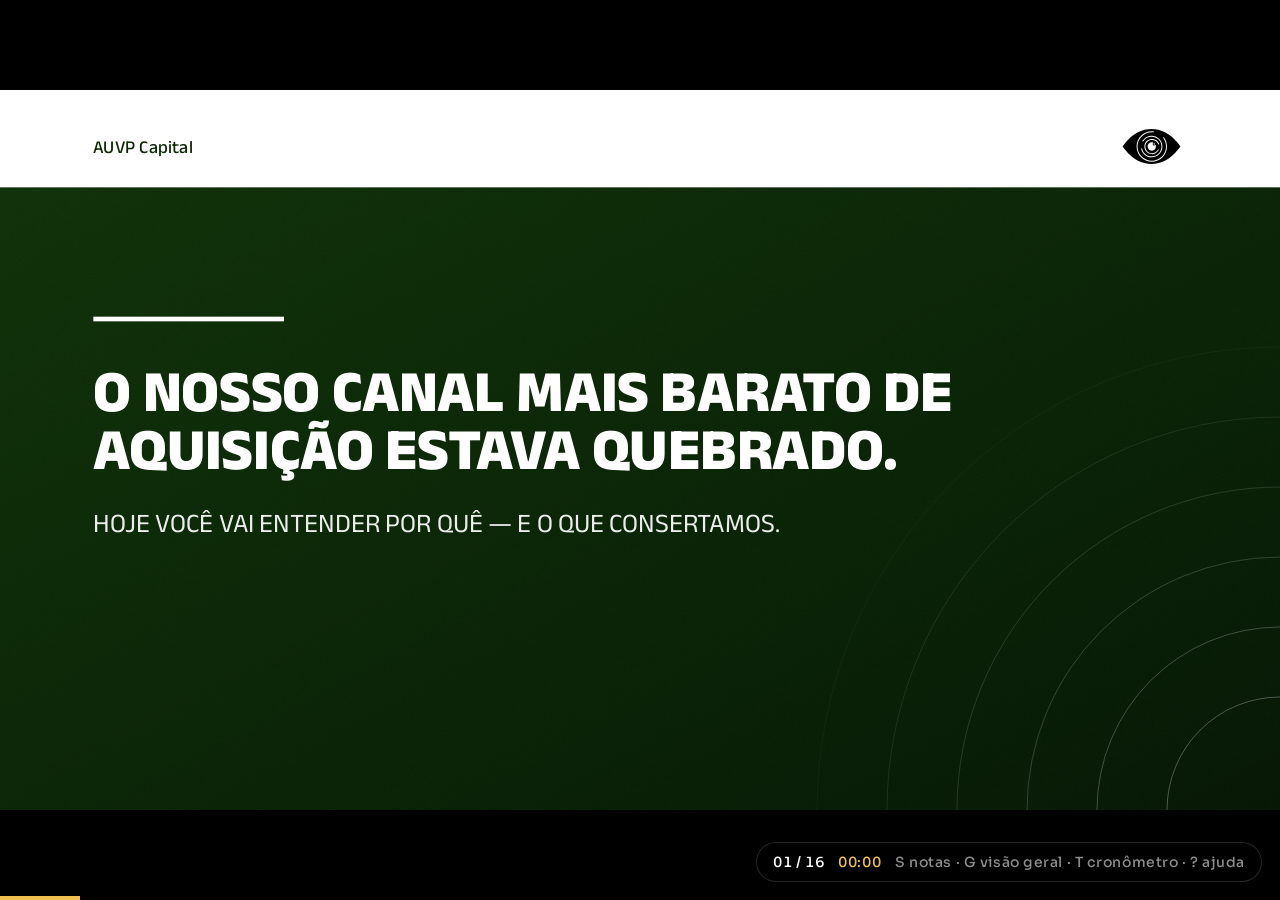
<file: index.html>
<!doctype html>
<html lang="pt-BR">
  <head>
    <meta charset="utf-8" />
    <meta name="viewport" content="width=device-width, initial-scale=1" />
    <title>Indicação V2 — AUVP Capital</title>
    <meta name="description" content="Apresentação interna: o que a Indicação V2 resolve e onde cada time entra." />
    <meta name="robots" content="noindex, nofollow" />
    <link rel="icon" href="assets/brand/olho-preto.svg" />
    <link rel="stylesheet" href="assets/css/deck.css" />
  </head>
  <body>
    <div id="viewport">
      <div id="stage"></div>
    </div>

    <div id="progress"></div>

    <div id="hud" class="ui" aria-hidden="true">
      <span class="count" id="hud-count">01 / 19</span>
      <span class="timer" id="hud-timer">00:00</span>
      <span class="hint">S notas · G visão geral · T cronômetro · ? ajuda</span>
    </div>

    <aside id="notes" class="ui" aria-label="Notas do apresentador"></aside>

    <div id="overview" class="ui" aria-label="Visão geral dos slides">
      <h4>Visão geral</h4>
      <div class="grid" id="overview-grid"></div>
    </div>

    <div id="help" class="ui" aria-label="Atalhos">
      <div class="box">
        <h4>Atalhos</h4>
        <dl>
          <dt>→ ← espaço</dt>
          <dd>Avançar e voltar</dd>
          <dt>Home / End</dt>
          <dd>Primeiro / último slide</dd>
          <dt>S</dt>
          <dd>Notas da fala</dd>
          <dt>G</dt>
          <dd>Visão geral dos slides</dd>
          <dt>T / Shift+T</dt>
          <dd>Cronômetro: iniciar-pausar / zerar</dd>
          <dt>F</dt>
          <dd>Tela cheia</dd>
          <dt>Ctrl/Cmd + P</dt>
          <dd>Exportar em PDF (paisagem, sem margens)</dd>
          <dt>Esc</dt>
          <dd>Fechar</dd>
        </dl>
      </div>
    </div>

    <noscript>
      <p style="color: #fff; font-family: sans-serif; padding: 40px">
        Esta apresentação precisa de JavaScript ativado.
      </p>
    </noscript>

    <script src="assets/js/slides.js"></script>
    <script src="assets/js/deck.js"></script>
  </body>
</html>
</file>
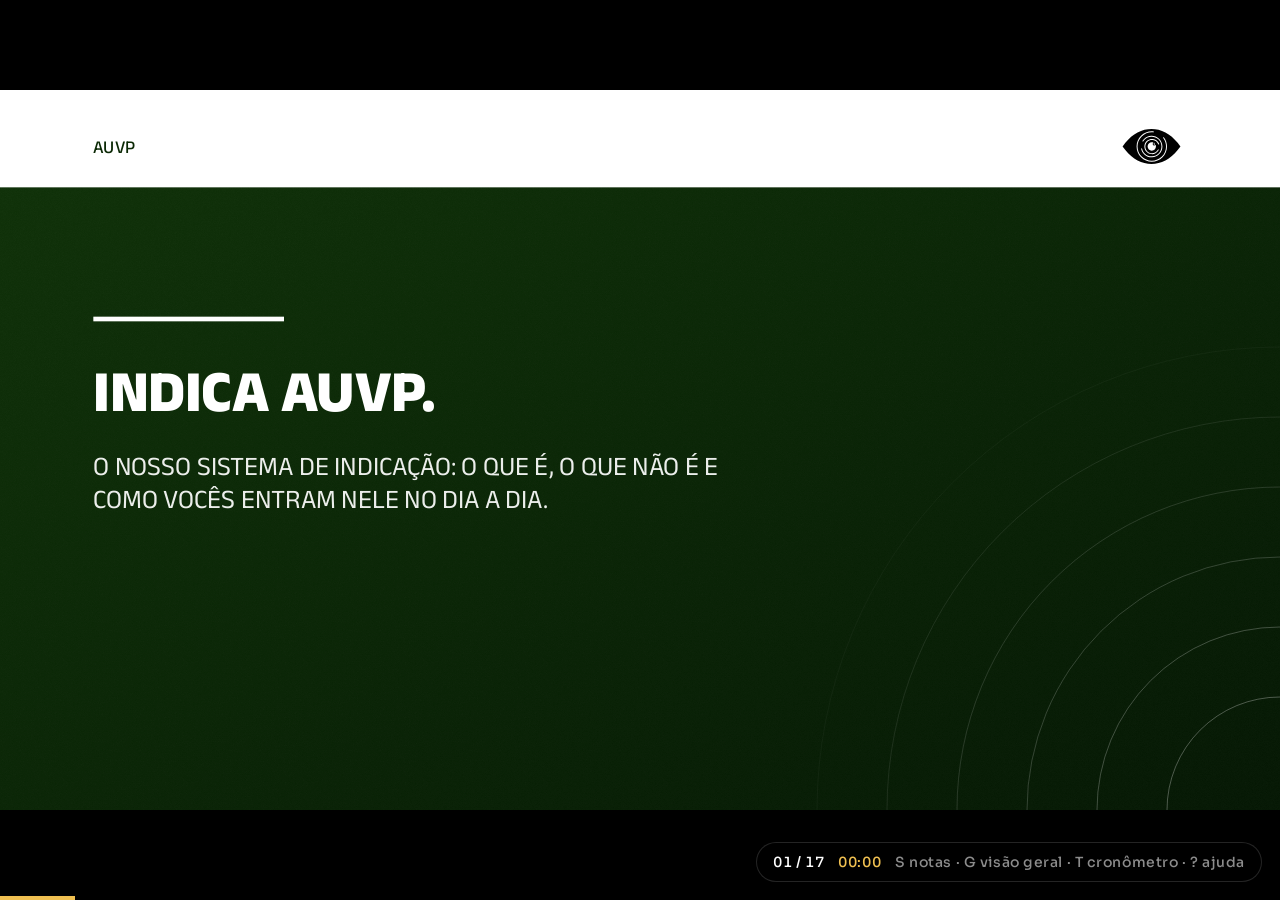
<file: v2/index.html>
<!doctype html>
<html lang="pt-BR">
  <head>
    <meta charset="utf-8" />
    <!-- Caminhos relativos resolvem a partir da raiz: assets/ é compartilhado com a apresentação principal -->
    <base href="../" />
    <meta name="viewport" content="width=device-width, initial-scale=1" />
    <title>Indica AUVP — Novos Negócios · AUVP</title>
    <meta name="description" content="Apresentação interna para o time de Novos Negócios: o que é o Indica AUVP, o que não é e como o Comercial entra nele." />
    <meta name="robots" content="noindex, nofollow" />
    <link rel="icon" href="assets/brand/olho-preto.svg" />
    <link rel="stylesheet" href="assets/css/deck.css" />
  </head>
  <body>
    <div id="viewport">
      <div id="stage"></div>
    </div>

    <div id="progress"></div>

    <div id="hud" class="ui" aria-hidden="true">
      <span class="count" id="hud-count">01 / 19</span>
      <span class="timer" id="hud-timer">00:00</span>
      <span class="hint">S notas · G visão geral · T cronômetro · ? ajuda</span>
    </div>

    <aside id="notes" class="ui" aria-label="Notas do apresentador"></aside>

    <div id="overview" class="ui" aria-label="Visão geral dos slides">
      <h4>Visão geral</h4>
      <div class="grid" id="overview-grid"></div>
    </div>

    <div id="help" class="ui" aria-label="Atalhos">
      <div class="box">
        <h4>Atalhos</h4>
        <dl>
          <dt>→ ← espaço</dt>
          <dd>Avançar e voltar</dd>
          <dt>Home / End</dt>
          <dd>Primeiro / último slide</dd>
          <dt>S</dt>
          <dd>Notas da fala</dd>
          <dt>G</dt>
          <dd>Visão geral dos slides</dd>
          <dt>T / Shift+T</dt>
          <dd>Cronômetro: iniciar-pausar / zerar</dd>
          <dt>F</dt>
          <dd>Tela cheia</dd>
          <dt>Ctrl/Cmd + P</dt>
          <dd>Exportar em PDF (paisagem, sem margens)</dd>
          <dt>Esc</dt>
          <dd>Fechar</dd>
        </dl>
      </div>
    </div>

    <noscript>
      <p style="color: #fff; font-family: sans-serif; padding: 40px">
        Esta apresentação precisa de JavaScript ativado.
      </p>
    </noscript>

    <script src="v2/slides.js"></script>
    <script src="assets/js/deck.js"></script>
  </body>
</html>
</file>
<file: assets/css/deck.css>
@import url("fonts.css");

/* =========================================================================
   Apresentação AUVP Capital — Indicação V2
   Tokens espelhados do Design System (produtosauvp.github.io/central/design-system)
   Todas as cores em HSL, como manda o DS.

   Regra de fundo: o padrão é BRANCO, institucional. O verde é pontual —
   marca só os quatro momentos de maior peso (capa, virada, regra de ouro,
   fecho) e os painéis que emolduram print e vídeo.
   ========================================================================= */

:root {
  /* Marca — AUVP Capital */
  --brand-dark: 110 78% 9%;
  --primary: 155 93% 11%; /* títulos e texto sobre branco */
  --secondary: 160 55% 18%;
  --gold: 42 84% 63%; /* acento gráfico (barras, filetes) */
  --gold-ink: 38 74% 32%; /* dourado escurecido, legível sobre branco */
  --paper: 0 0% 100%;
  --muted-fg: 110 10% 40%;
  --border: 120 12% 88%;

  /* Tipografia */
  --font-display: "Anek Latin", sans-serif;
  --font-body: "Roboto", sans-serif;
  --font-ui: "Sora", sans-serif;

  /* Palco de 1920x1080 (escala aplicada por JS) */
  --stage-w: 1920px;
  --stage-h: 1080px;
  --pad-x: 140px;

  /* Degradê institucional: o verde da marca descendo para um verde mais
     escuro. Sutil de propósito — textura, não gradiente chamativo. */
  --green-grad: linear-gradient(
    152deg,
    hsl(110 76% 11%) 0%,
    hsl(112 80% 8%) 48%,
    hsl(116 84% 4.5%) 100%
  );

  --grain: url("data:image/svg+xml;utf8,<svg xmlns='http://www.w3.org/2000/svg' width='180' height='180'><filter id='n'><feTurbulence type='fractalNoise' baseFrequency='0.85' numOctaves='4' stitchTiles='stitch'/><feColorMatrix type='saturate' values='0'/></filter><rect width='180' height='180' filter='url(%23n)' opacity='0.5'/></svg>");

  --ease: cubic-bezier(0.22, 1, 0.36, 1);
}

* {
  box-sizing: border-box;
}

html,
body {
  height: 100%;
  margin: 0;
  background: #000;
  font-family: var(--font-body);
  overflow: hidden;
}

/* ---------- Palco ------------------------------------------------------- */

#viewport {
  position: fixed;
  inset: 0;
}

#stage {
  position: absolute;
  top: 0;
  left: 0;
  width: var(--stage-w);
  height: var(--stage-h);
  transform-origin: top left;
}

.slide {
  position: absolute;
  inset: 0;
  overflow: hidden;
  background: hsl(var(--paper));
  opacity: 0;
  visibility: hidden;
}

/* Papéis de cor por tema — cada layout consome estas variáveis em vez de
   repetir condicional de cor. */
.slide.t-light {
  --ink: hsl(var(--primary));
  --ink-soft: hsl(var(--muted-fg));
  --accent: hsl(var(--gold-ink));
  --rule: hsl(var(--gold));
  --ring: hsl(var(--primary));
  --chrome: hsl(var(--brand-dark));
  color: hsl(var(--primary));
}

.slide.t-dark {
  --ink: #fff;
  --ink-soft: rgba(255, 255, 255, 0.82);
  --accent: hsl(var(--gold));
  --rule: hsl(var(--gold));
  --ring: #fff;
  --chrome: #fff;
  color: #fff;
  background-image: var(--green-grad);
}

/* Ruído: textura de papel sobre o verde, quase imperceptível */
.slide.t-dark::after,
.band.is-green::after,
.col-img::after,
.band-img::after,
.frame.is-green::after {
  content: "";
  position: absolute;
  inset: 0;
  background-image: var(--grain);
  opacity: 0.07;
  mix-blend-mode: screen;
  pointer-events: none;
  z-index: 1;
}

.slide > * {
  position: relative;
  z-index: 2;
}

/* ---------- Anéis concêntricos ------------------------------------------
   O eixo do círculo menor fica exatamente no canto: como todos são
   concêntricos, 3/4 de cada um sai da tela e só um quadrante aparece.
   A opacidade cai conforme o raio cresce. Tamanhos e opacidade vêm do JS. */

.rings {
  position: absolute;
  width: 0;
  height: 0;
  z-index: 1;
  pointer-events: none;
}

.rings.c-br {
  right: 0;
  bottom: 0;
}
.rings.c-bl {
  left: 0;
  bottom: 0;
}
.rings.c-tr {
  right: 0;
  top: 0;
}
.rings.c-tl {
  left: 0;
  top: 0;
}

.rings i {
  position: absolute;
  left: 0;
  top: 0;
  transform: translate(-50%, -50%);
  border: 1px solid var(--ring);
  border-radius: 50%;
}

/* ---------- Cabeçalho / rodapé ----------------------------------------- */

.chrome-top {
  position: absolute;
  top: 52px;
  left: var(--pad-x);
  right: var(--pad-x);
  display: flex;
  align-items: center;
  justify-content: space-between;
  z-index: 6;
  color: var(--chrome);
}

.hdr-label {
  font-family: var(--font-body);
  font-size: 22px;
  letter-spacing: 0.055em;
  text-transform: uppercase;
}

.hdr-right {
  display: flex;
  align-items: center;
  gap: 42px;
}

.hdr-date {
  font-size: 22px;
}

.hdr-logo {
  width: 104px;
  display: block;
}

.chrome-bottom {
  position: absolute;
  bottom: 40px;
  left: var(--pad-x);
  right: var(--pad-x);
  display: flex;
  align-items: flex-end;
  justify-content: space-between;
  z-index: 6;
  color: var(--chrome);
}

.pg {
  font-size: 24px;
  opacity: 0.75;
}

.confid {
  font-size: 22px;
  letter-spacing: 0.02em;
  text-transform: uppercase;
  opacity: 0.28;
}

/* O rótulo pousa sobre o painel verde da imagem; data e olho, sobre o branco */
.slide.l-image-left .hdr-label {
  color: #fff;
}

/* Cabeçalho sobre faixa verde no topo */
.slide.l-image-top .chrome-top,
.slide.l-cards.has-green-band .chrome-top {
  color: #fff;
}

/* ...mas o rodapé desses layouts pousa no branco */
.slide.l-image-top .chrome-bottom,
.slide.l-cards .chrome-bottom {
  color: hsl(var(--brand-dark));
}

/* ---------- Tipografia ------------------------------------------------- */

h1,
h2,
h3 {
  font-family: var(--font-display);
  font-weight: 800;
  text-transform: uppercase;
  letter-spacing: -0.005em;
  line-height: 0.98;
  margin: 0;
  color: var(--ink);
  text-wrap: balance;
}

p {
  margin: 0;
}

.body {
  font-size: 26px;
  line-height: 1.62;
  max-width: 22em;
  color: var(--ink-soft);
}

.rule {
  width: 286px;
  height: 7px;
  background: var(--ink);
  border: 0;
  margin: 0 0 62px;
}

.hl,
.arrow {
  color: var(--accent);
}

.arrow {
  padding: 0 0.18em;
}

/* ---------- Capa ------------------------------------------------------- */

.l-cover .cover-bar {
  position: absolute;
  top: 0;
  left: 0;
  right: 0;
  height: 146px;
  background: #fff;
  z-index: 5;
}

/* O cabeçalho da capa é o mesmo componente dos outros slides — mesma margem,
   mesma altura —, só troca o rótulo de seção pela marca e dispensa a data. */
.chrome-top.is-cover {
  color: hsl(var(--brand-dark));
}

.chrome-top .wordmark {
  font-family: var(--font-display);
  font-size: 27px;
  font-weight: 500;
  color: hsl(var(--brand-dark));
}

.l-cover .cover-body {
  position: absolute;
  left: var(--pad-x);
  right: 340px;
  top: 340px;
}

.l-cover h1 {
  font-size: 88px;
}

.l-cover .cover-sub {
  margin-top: 44px;
  font-family: var(--font-display);
  font-weight: 400;
  font-size: 40px;
  line-height: 1.24;
  text-transform: uppercase;
  color: rgba(255, 255, 255, 0.92);
  max-width: 26em;
}

/* ---------- Declaração (pouco texto, tipo grande) ---------------------- */

.l-statement .wrap {
  position: absolute;
  left: var(--pad-x);
  right: var(--pad-x);
  top: 50%;
  transform: translateY(-50%);
}

.l-statement h2 {
  font-size: 92px;
  max-width: 20ch;
}

.l-statement h2.is-long {
  font-size: 74px;
  max-width: 24ch;
}

.l-statement .lines {
  display: flex;
  flex-direction: column;
  gap: 26px;
}

.l-statement .lines span {
  font-family: var(--font-display);
  font-weight: 800;
  text-transform: uppercase;
  font-size: 86px;
  line-height: 1.02;
  color: var(--ink);
}

.l-statement .lines span::before {
  content: "";
  display: inline-block;
  width: 46px;
  height: 8px;
  margin: 0 30px 22px 0;
  background: var(--rule);
  vertical-align: middle;
}

.kicker {
  font-family: var(--font-display);
  font-weight: 800;
  text-transform: uppercase;
  font-size: 38px;
  color: var(--accent);
  margin-bottom: 34px;
}

.l-statement .sub {
  margin-top: 46px;
  font-size: 30px;
  line-height: 1.6;
  max-width: 34em;
  color: var(--ink-soft);
}

/* ---------- Fichas coloridas (uma cor por equipe) ---------------------- */

.chips {
  display: flex;
  flex-wrap: wrap;
  gap: 20px;
  margin-top: 64px;
  max-width: 1640px;
}

.chips span {
  font-family: var(--font-ui);
  font-size: 27px;
  font-weight: 600;
  letter-spacing: 0.01em;
  padding: 18px 34px;
  border-radius: 999px;
  background: hsl(var(--c));
  color: #fff;
  box-shadow: 0 10px 26px hsl(var(--c) / 0.28);
}

/* ---------- Números (pontuação verbal) --------------------------------- */

.l-numbers .wrap,
.l-flow .wrap {
  position: absolute;
  left: var(--pad-x);
  right: var(--pad-x);
  top: 50%;
  transform: translateY(-50%);
}

.l-numbers h2 {
  font-size: 66px;
  margin-bottom: 78px;
}

.num-grid {
  display: grid;
  grid-template-columns: repeat(3, 1fr);
  gap: 64px;
}

.num-grid > div {
  border-top: 5px solid var(--rule);
  padding-top: 34px;
}

.num-grid .n {
  font-family: var(--font-display);
  font-weight: 800;
  font-size: 92px;
  line-height: 1;
  color: var(--accent);
}

.num-grid .t {
  margin-top: 22px;
  font-family: var(--font-display);
  font-weight: 700;
  font-size: 46px;
  line-height: 1.1;
  text-transform: uppercase;
  color: var(--ink);
}

/* ---------- Ciclo / fluxo ---------------------------------------------- */

.l-flow h2 {
  font-size: 60px;
  margin-bottom: 76px;
  max-width: 26ch;
}

.flow {
  display: flex;
}

.flow .step {
  flex: 1;
  padding: 34px 72px 34px 0;
  /* a partir da segunda etapa o filete vai perdendo força: é o fluxo se
     perdendo pelo caminho */
  border-top: 5px solid hsl(var(--primary) / calc(0.62 - var(--k, 0) * 0.13));
  position: relative;
}

.slide.t-dark .flow .step {
  border-top-color: rgba(255, 255, 255, calc(0.5 - var(--k, 0) * 0.1));
}

.flow .step:first-child {
  border-top-color: var(--rule);
}

.flow .step .i {
  font-family: var(--font-ui);
  font-size: 20px;
  font-weight: 600;
  letter-spacing: 0.14em;
  color: var(--accent);
}

.flow .step .txt {
  margin-top: 20px;
  font-family: var(--font-display);
  font-weight: 700;
  font-size: 38px;
  line-height: 1.12;
  text-transform: uppercase;
  color: var(--ink);
}

.flow .step::after {
  content: "→";
  position: absolute;
  right: 26px;
  top: 30px;
  font-size: 34px;
  color: var(--accent);
}

.flow .step:last-child::after {
  content: "↺";
}

.flow-note {
  margin-top: 54px;
  font-family: var(--font-ui);
  font-size: 24px;
  font-weight: 500;
  letter-spacing: 0.04em;
  color: var(--accent);
}

/* ---------- Painéis verdes que emolduram print e vídeo ------------------ */

.col-img,
.band-img,
.band.is-green {
  background-image: var(--green-grad);
  overflow: hidden;
}

/* ---------- Slide com imagem — modelo 1 (imagem à esquerda) ------------ */

.l-image-left .col-img {
  position: absolute;
  inset: 0 auto 0 0;
  width: 820px;
  /* O print flutua sobre o painel verde, com respiro no topo para o rótulo
     branco do cabeçalho continuar legível. Foto usa `bleed: true`. */
  display: grid;
  grid-template-columns: minmax(0, 1fr);
  grid-template-rows: minmax(0, 1fr);
  place-items: center;
  padding: 168px 66px 96px;
}

/* Uma regra só para todos os prints. `contain` escala para caber — inclusive
   ampliando um print pequeno — sem distorcer nem transbordar. A sombra é
   drop-shadow, não box-shadow: ela acompanha a imagem renderizada, enquanto
   box-shadow desenharia o retângulo da caixa, maior que a imagem. */
.shot img {
  /* largura e altura vêm do fitShots(), em pixels exatos: a caixa passa a ser
     a imagem, e aí canto arredondado e sombra acompanham o print. */
  max-width: 100%;
  max-height: 100%;
  object-fit: contain;
  display: block;
  position: relative;
  z-index: 2;
  border-radius: 8px;
  box-shadow: 0 20px 44px rgba(0, 0, 0, 0.42);
}

/* Foto de verdade sangra o painel inteiro, como no template. */
.l-image-left .col-img.is-bleed,
.l-image-top .band-img.is-bleed {
  display: block;
  padding: 0;
}

.col-img.is-bleed img,
.band-img.is-bleed img {
  width: 100%;
  height: 100%;
  object-fit: cover;
  border-radius: 0;
  box-shadow: none;
}

.l-image-left .col-txt {
  position: absolute;
  left: 926px;
  right: var(--pad-x);
  top: 50%;
  transform: translateY(-50%);
}

.l-image-left h2 {
  font-size: 62px;
  max-width: 16ch;
}

.l-image-left h2.quote {
  font-size: 86px;
  max-width: 13ch;
}

.l-image-left .col-txt .body {
  margin-top: 44px;
}

/* ---------- Slide com imagem — modelo 2 (imagem no topo) --------------- */

.l-image-top .band-img {
  position: absolute;
  top: 0;
  left: 0;
  right: 0;
  /* print denso precisa de mais faixa que print horizontal: cada slide pode
     pedir a sua altura com `band` */
  height: var(--band, 620px);
  display: grid;
  grid-template-columns: minmax(0, 1fr);
  grid-template-rows: minmax(0, 1fr);
  place-items: center;
  padding: 132px var(--pad-x) 44px;
}


.l-image-top .band-txt {
  position: absolute;
  top: var(--band, 620px);
  bottom: 0;
  left: var(--pad-x);
  right: var(--pad-x);
  display: grid;
  grid-template-columns: 1.15fr 1fr;
  gap: 110px;
  align-content: center;
  padding-bottom: 40px;
}

.l-image-top h2 {
  font-size: 56px;
}

.l-image-top .body {
  max-width: 24em;
}

/* Setinha fixa (➡️) — sempre transbordando a borda da imagem, para nunca
   cobrir o que aponta */
.annot {
  position: absolute;
  z-index: 5;
  display: flex;
  align-items: center;
  gap: 16px;
  font-family: var(--font-ui);
  font-size: 24px;
  font-weight: 600;
  color: hsl(var(--brand-dark));
  background: hsl(var(--gold));
  padding: 14px 24px;
  border-radius: 999px;
  box-shadow: 0 12px 34px rgba(0, 0, 0, 0.28);
}

.annot::before {
  content: "→";
  font-size: 28px;
  line-height: 1;
}

.l-image-left .annot.pos-a {
  left: 636px;
  top: 210px;
}
.l-image-left .annot.pos-b {
  left: 636px;
  top: 530px;
}
.l-image-left .annot.pos-c {
  left: 616px;
  bottom: 296px;
}

.l-image-top .annot.pos-a {
  left: 300px;
  top: calc(var(--band, 620px) - 50px);
}
.l-image-top .annot.pos-b {
  left: 1160px;
  top: calc(var(--band, 620px) - 50px);
}
.l-image-top .annot.pos-c {
  left: 730px;
  top: calc(var(--band, 620px) - 50px);
}

/* ---------- Texto sem imagem — modelo 2 (faixa + cartões) -------------- */

.l-cards .band {
  position: absolute;
  top: 0;
  left: 0;
  right: 0;
  height: 660px;
  /* recorta os anéis na divisa com a área branca */
  overflow: hidden;
}

/* A raiz do slide é clara (a metade de baixo é branca), então a faixa precisa
   redefinir as variáveis de tema — inclusive --ring, ou os anéis saem verdes
   sobre verde e somem. */
.l-cards .band.is-green {
  --ink: #fff;
  --ink-soft: rgba(255, 255, 255, 0.9);
  --accent: hsl(var(--gold));
  --ring: #fff;
}

/* Sem a faixa verde, um filete segura a divisão entre título e cartões */
.l-cards .band:not(.is-green) {
  border-bottom: 1px solid hsl(var(--border));
}

.l-cards .band .inner {
  position: relative;
  z-index: 2;
  padding: 176px var(--pad-x) 0;
}

.l-cards h2 {
  font-size: 72px;
  max-width: 24ch;
}

.l-cards .lead {
  margin-top: 40px;
  font-size: 30px;
  line-height: 1.55;
  color: var(--ink-soft);
  max-width: 44em;
}

.l-cards .cards-label {
  position: absolute;
  bottom: 34px;
  left: var(--pad-x);
  z-index: 3;
  font-family: var(--font-display);
  font-weight: 800;
  font-size: 32px;
  text-transform: uppercase;
  color: var(--ink);
}

.l-cards .cards {
  position: absolute;
  top: 740px;
  left: var(--pad-x);
  right: var(--pad-x);
  display: grid;
  gap: 44px 56px;
}

/* Com 2 cartões a grade continua de 3 colunas: mantém a mesma largura de
   cartão dos slides de 3 e 6, em vez de esticar cada um até a metade. */
.l-cards .cards.n-2,
.l-cards .cards.n-3 {
  grid-template-columns: repeat(3, 1fr);
}

.l-cards .cards.n-6 {
  grid-template-columns: repeat(3, 1fr);
  top: 706px;
  gap: 30px 56px;
}

.card {
  border-left: 6px solid hsl(var(--gold));
  padding: 4px 0 4px 28px;
}

.card h3 {
  font-family: var(--font-display);
  font-weight: 700;
  font-size: 34px;
  text-transform: none;
  color: hsl(var(--brand-dark));
  line-height: 1.15;
}

.card p {
  margin-top: 14px;
  font-size: 21px;
  line-height: 1.5;
  color: hsl(var(--muted-fg));
}

.cards.n-6 .card h3 {
  font-size: 30px;
}

.cards.n-6 .card p {
  font-size: 19px;
}

/* ---------- Vídeo ------------------------------------------------------ */

.l-video .wrap {
  position: absolute;
  inset: 150px var(--pad-x) 120px;
  display: grid;
  grid-template-columns: 520px 1fr;
  gap: 90px;
  align-items: center;
}

.l-video h2 {
  font-size: 62px;
}

.l-video .sub {
  margin-top: 34px;
  font-size: 26px;
  line-height: 1.6;
  color: var(--ink-soft);
}

.l-video .frame {
  position: relative;
  padding: 22px;
  background-image: var(--green-grad);
  border-radius: 6px;
  box-shadow: 0 30px 70px rgba(11, 41, 5, 0.28);
}

.l-video .frame img,
.l-video .frame video {
  width: 100%;
  display: block;
  position: relative;
  z-index: 2;
  border-radius: 3px;
}

/* ---------- Fecho ------------------------------------------------------ */

.l-closing .wrap {
  position: absolute;
  left: var(--pad-x);
  right: var(--pad-x);
  top: 250px;
}

.l-closing h2 {
  font-size: 58px;
}

.l-closing .deliver {
  display: grid;
  grid-template-columns: repeat(4, 1fr);
  gap: 44px;
  margin-top: 66px;
}

.l-closing .deliver > div {
  border-top: 5px solid var(--rule);
  padding-top: 28px;
  font-family: var(--font-display);
  font-weight: 700;
  font-size: 38px;
  line-height: 1.12;
  text-transform: uppercase;
  color: var(--ink);
}

.l-closing .slogan {
  margin-top: 96px;
  font-family: var(--font-display);
  font-weight: 800;
  font-size: 62px;
  line-height: 1.1;
  text-transform: uppercase;
  color: var(--accent);
  max-width: 24ch;
}


/* ---------- Destaque numérico dentro do texto -------------------------- */

.stat {
  margin-top: 52px;
  padding-left: 28px;
  border-left: 6px solid hsl(var(--gold));
  display: block;
}

.stat-n {
  display: block;
  font-family: var(--font-display);
  font-weight: 800;
  font-size: 84px;
  line-height: 1;
  color: var(--ink);
}

.stat-t {
  display: block;
  margin-top: 14px;
  font-size: 25px;
  line-height: 1.45;
  color: var(--ink-soft);
  max-width: 20em;
}

/* ---------- Duas imagens empilhadas no painel verde -------------------- */

.l-image-stack .band-stack {
  position: absolute;
  top: 0;
  left: 0;
  right: 0;
  height: 760px;
  background-image: var(--green-grad);
  overflow: hidden;
  display: grid;
  /* a camada de baixo é a que precisa ser lida (o payload e as setas), então
     leva a fatia maior */
  grid-template-rows: minmax(0, 0.85fr) minmax(0, 1.15fr);
  gap: 26px;
  /* stretch (o padrão) de propósito: com place-items:center as linhas passam a
     ser dimensionadas pelo conteúdo, a altura percentual da imagem vira
     circular e o print estoura a faixa. Quem centraliza é o object-fit. */
  padding: 118px var(--pad-x) 36px;
}

.l-image-stack .band-stack::after {
  content: "";
  position: absolute;
  inset: 0;
  background-image: var(--grain);
  opacity: 0.07;
  mix-blend-mode: screen;
  pointer-events: none;
}

.l-image-stack .stack-top,
.l-image-stack .stack-bottom {
  position: relative;
  z-index: 2;
  display: grid;
  grid-template-columns: minmax(0, 1fr);
  grid-template-rows: minmax(0, 1fr);
  min-height: 0;
}

/* As camadas do payload ocupam a mesma célula: a de cima só acrescenta uma
   seta, então revelar a próxima parece a seta aparecendo, não a imagem
   trocando. (Precisa mirar o .shot, não a <img> — é o .shot que é item do
   grid; sem isso a segunda camada cai numa linha implícita e as duas saem de
   tamanhos diferentes.) */
.l-image-stack .stack-bottom .shot {
  grid-area: 1 / 1;
}

.l-image-stack .band-txt {
  position: absolute;
  top: 760px;
  bottom: 0;
  left: var(--pad-x);
  right: var(--pad-x);
  display: grid;
  grid-template-columns: 1.15fr 1fr;
  gap: 110px;
  align-content: center;
  padding-bottom: 40px;
}

.l-image-stack h2 {
  font-size: 58px;
}

.slide.l-image-stack .chrome-top {
  color: #fff;
}

.slide.l-image-stack .chrome-bottom {
  color: hsl(var(--brand-dark));
}

/* ---------- Passos revelados dentro do slide --------------------------- */

[data-step] {
  opacity: 0;
  transition: opacity 0.42s var(--ease);
}

.slide[data-shown="1"] [data-step="1"],
.slide[data-shown="2"] [data-step="1"],
.slide[data-shown="2"] [data-step="2"],
.slide[data-shown="3"] [data-step] {
  opacity: 1;
}

/* ---------- Miniatura de documento na faixa ---------------------------- */

.l-cards .doc {
  position: absolute;
  right: var(--pad-x);
  top: 150px;
  width: 250px;
  margin: 0;
  z-index: 3;
  transform: rotate(2.5deg);
}

.l-cards .doc img {
  width: 100%;
  display: block;
  border-radius: 3px;
  box-shadow: 0 26px 60px rgba(0, 0, 0, 0.5);
}

.l-cards .doc figcaption {
  margin-top: 16px;
  font-family: var(--font-ui);
  font-size: 17px;
  font-weight: 600;
  letter-spacing: 0.05em;
  text-transform: uppercase;
  color: var(--accent);
  text-align: center;
}


/* ---------- Célula do print e legenda embaixo -------------------------- */

.shot {
  display: grid;
  place-items: center;
  min-width: 0;
  min-height: 0;
  width: 100%;
  height: 100%;
}

/* Com legenda, o painel abre uma segunda linha e o print cede o espaço dela */
.col-img.has-caption,
.band-img.has-caption {
  grid-template-rows: minmax(0, 1fr) auto;
  row-gap: 30px;
}

.annot.is-below {
  position: static;
  justify-self: center;
  align-self: start;
}

.annot.is-below::before {
  content: "↑";
}

/* Print ao lado de uma visualização */
.band-img.has-aside {
  grid-template-columns: 1.6fr 1fr;
  column-gap: 70px;
}

/* ---------- Trilha de degraus ------------------------------------------ */

.viz {
  align-self: center;
  justify-self: start;
  min-width: 0;
}

.viz-t {
  font-family: var(--font-ui);
  font-size: 19px;
  font-weight: 600;
  letter-spacing: 0.12em;
  text-transform: uppercase;
  color: hsl(var(--gold));
  margin-bottom: 26px;
}

.trail {
  list-style: none;
  margin: 0;
  padding: 0;
  position: relative;
}

.trail li {
  position: relative;
  padding: 0 0 30px 46px;
  color: #fff;
}

.trail li:last-child {
  padding-bottom: 0;
}

/* fio ligando os degraus */
.trail li:not(:last-child)::before {
  content: "";
  position: absolute;
  left: 13px;
  top: 26px;
  bottom: 4px;
  width: 2px;
  background: rgba(255, 255, 255, 0.3);
}

.trail .dot {
  position: absolute;
  left: 0;
  top: 4px;
  width: 28px;
  height: 28px;
  border-radius: 50%;
  border: 2px solid rgba(255, 255, 255, 0.4);
}

.trail .t-lab {
  display: block;
  font-family: var(--font-display);
  font-weight: 700;
  font-size: 30px;
  line-height: 1.05;
  text-transform: uppercase;
}

.trail .t-note {
  display: block;
  margin-top: 6px;
  font-size: 19px;
  color: rgba(255, 255, 255, 0.72);
}

/* conquistado */
.trail .s-done .dot {
  background: #fff;
  border-color: #fff;
}

.trail .s-done .dot::after {
  content: "";
  position: absolute;
  left: 8px;
  top: 6px;
  width: 7px;
  height: 12px;
  border: solid hsl(var(--brand-dark));
  border-width: 0 2.5px 2.5px 0;
  transform: rotate(45deg);
}

/* o próximo — o único que a pessoa vê na trilha */
.trail .s-next .dot {
  background: hsl(var(--gold));
  border-color: hsl(var(--gold));
  box-shadow: 0 0 0 8px hsl(var(--gold) / 0.18);
}

.trail .s-next .t-lab {
  color: hsl(var(--gold));
  font-size: 36px;
}

/* os seguintes vão sumindo: mesma gramática dos anéis */
.trail .s-locked {
  opacity: calc(0.5 - var(--k, 0) * 0.06);
}

.trail .s-locked .dot {
  border-style: dashed;
}

/* ---------- Linha do tempo (escopo da fase) ---------------------------- */

.l-timeline .wrap {
  position: absolute;
  left: var(--pad-x);
  right: var(--pad-x);
  top: 50%;
  transform: translateY(-50%);
}

.l-timeline h2 {
  font-size: 68px;
  max-width: 22ch;
}

.l-timeline .lead {
  margin-top: 32px;
  font-size: 28px;
  color: var(--ink-soft);
  max-width: 46em;
}

.tl {
  list-style: none;
  margin: 92px 0 0;
  padding: 0;
  display: grid;
  grid-template-columns: repeat(2, 1fr);
  gap: 0 90px;
}

.tl li {
  position: relative;
  padding-top: 52px;
}

/* o trilho: cheio no que já existe, tracejado no que vem */
.tl li::before {
  content: "";
  position: absolute;
  left: 0;
  right: -90px;
  top: 11px;
  height: 5px;
  background: hsl(var(--gold));
}

.tl li.next::before {
  background: none;
  border-top: 5px dashed hsl(var(--gold) / 0.55);
  height: 0;
}

.tl li:last-child::before {
  right: 0;
}

.tl .tl-dot {
  position: absolute;
  left: 0;
  top: 0;
  width: 27px;
  height: 27px;
  border-radius: 50%;
  background: hsl(var(--gold));
}

.tl li.next .tl-dot {
  background: hsl(var(--paper));
  border: 5px solid hsl(var(--gold) / 0.55);
}

.tl .tl-when {
  display: block;
  font-family: var(--font-ui);
  font-size: 19px;
  font-weight: 600;
  letter-spacing: 0.14em;
  text-transform: uppercase;
  color: var(--accent);
}

.tl .tl-what {
  display: block;
  margin-top: 16px;
  font-family: var(--font-display);
  font-weight: 800;
  font-size: 46px;
  line-height: 1.06;
  text-transform: uppercase;
  color: var(--ink);
}

.tl .tl-item {
  display: block;
  margin-top: 18px;
  padding-left: 22px;
  position: relative;
  font-size: 23px;
  line-height: 1.45;
  color: var(--ink-soft);
  max-width: 26em;
}

.tl .tl-item::before {
  content: "";
  position: absolute;
  left: 0;
  top: 13px;
  width: 10px;
  height: 3px;
  background: hsl(var(--gold));
}

/* ---------- Equação (as hipóteses) ------------------------------------- */

.l-equation .wrap {
  position: absolute;
  left: var(--pad-x);
  right: var(--pad-x);
  top: 50%;
  transform: translateY(-50%);
}

.eq {
  display: flex;
  align-items: stretch;
  flex-wrap: wrap;
  gap: 22px;
}

.eq .term {
  flex: 1 1 0;
  min-width: 260px;
  border-top: 6px solid hsl(var(--gold));
  padding: 30px 26px 0 0;
  font-family: var(--font-display);
  font-weight: 700;
  font-size: 40px;
  line-height: 1.08;
  text-transform: uppercase;
  color: var(--ink);
}

/* o operador acompanha a primeira linha da parcela, não o meio dela — com
   parcelas de alturas diferentes, centralizar desalinharia tudo */
.op {
  align-self: flex-start;
  font-family: var(--font-display);
  font-weight: 800;
  font-size: 56px;
  line-height: 1;
  color: var(--accent);
  padding-top: 26px;
}

.eq-out {
  display: flex;
  align-items: flex-start;
  gap: 38px;
  margin-top: 80px;
}

.op.is-eq {
  font-size: 78px;
  padding-top: 4px;
}

/* empilhado: são dois resultados, não uma frase */
.eq-res {
  display: flex;
  flex-direction: column;
  gap: 10px;
}

.eq .term:last-of-type {
  padding-right: 0;
}

.eq-res .res {
  font-family: var(--font-display);
  font-weight: 800;
  font-size: 64px;
  line-height: 1.04;
  text-transform: uppercase;
  color: var(--ink);
}

.eq-res .res + .res {
  color: var(--accent);
}

/* ---------- Lista do que NÃO é (statement com linesStyle "no") --------- */

.l-statement h2 + .lines {
  margin-top: 64px;
}

.l-statement .lines.is-no {
  gap: 34px;
}

.l-statement .lines.is-no span {
  font-size: 54px;
  line-height: 1.1;
  display: flex;
  align-items: baseline;
}

/* ✕ no lugar do filete: lê como negação antes de ler a frase */
.l-statement .lines.is-no span::before {
  content: "✕";
  flex: none;
  width: auto;
  height: auto;
  margin: 0 34px 0 0;
  background: none;
  font-size: 0.8em;
  color: var(--accent);
}

/* ---------- Dado pendente (tracejado, visível no ensaio) --------------- */

.pending {
  display: inline-block;
  margin-top: 56px;
  padding: 18px 30px;
  border: 3px dashed hsl(var(--gold-ink) / 0.6);
  border-radius: 10px;
  font-family: var(--font-ui);
  font-size: 24px;
  font-weight: 600;
  color: var(--accent);
}

.slide.t-dark .pending {
  border-color: hsl(var(--gold) / 0.7);
}

/* ---------- Número grande (figure) ------------------------------------- */

.l-figure .wrap {
  position: absolute;
  left: var(--pad-x);
  right: var(--pad-x);
  top: 50%;
  transform: translateY(-50%);
}

.l-figure .kicker {
  margin-bottom: 0;
}

.l-figure .fig-n {
  font-family: var(--font-display);
  font-weight: 800;
  font-size: 340px;
  line-height: 0.9;
  letter-spacing: -0.02em;
  color: var(--ink);
}

.l-figure .fig-t {
  margin-top: 10px;
  padding-left: 30px;
  border-left: 8px solid var(--rule);
  font-family: var(--font-display);
  font-weight: 700;
  font-size: 58px;
  line-height: 1.08;
  text-transform: uppercase;
  color: var(--ink);
  max-width: 24ch;
}

.l-figure .sub {
  margin-top: 40px;
  font-size: 30px;
  line-height: 1.55;
  color: var(--ink-soft);
  max-width: 34em;
}

.l-figure .pending {
  margin-top: 40px;
}

/* ---------- Funil que vira ciclo (loop) -------------------------------- */

.l-loop .wrap {
  position: absolute;
  left: var(--pad-x);
  right: var(--pad-x);
  top: 50%;
  transform: translateY(-50%);
}

.l-loop h2 {
  font-size: 62px;
  max-width: 34ch;
}

.lp {
  position: relative;
  display: grid;
  grid-template-columns: repeat(var(--n), 1fr);
  margin-top: 84px;
  padding-bottom: 150px;
}

.lp-col {
  position: relative;
  z-index: 2;
  display: flex;
  flex-direction: column;
  align-items: center;
  text-align: center;
  border-top: 5px solid hsl(var(--border));
  padding-top: 28px;
}

.lp-k {
  font-family: var(--font-display);
  font-weight: 800;
  font-size: 150px;
  line-height: 0.9;
  color: hsl(var(--primary) / 0.16);
}

.lp-t {
  margin-top: 14px;
  font-family: var(--font-display);
  font-weight: 700;
  font-size: 34px;
  text-transform: uppercase;
  color: var(--ink-soft);
}

/* As duas pontas do ciclo ganham peso: quem indica e quem entra */
.lp-col.is-back {
  border-top-color: hsl(var(--primary) / 0.5);
}

.lp-col.is-back .lp-k {
  color: hsl(var(--primary) / 0.55);
}

.lp-col.is-back .lp-t {
  color: var(--ink);
}

.lp-col.is-hl {
  border-top: 8px solid var(--rule);
  padding-top: 25px;
}

.lp-col.is-hl .lp-k {
  color: var(--accent);
}

.lp-col.is-hl .lp-t {
  color: var(--ink);
}

/* A seta de volta: um "U" por baixo, da etapa em destaque até a primeira,
   com a ponta subindo na primeira */
.lp-arc {
  position: absolute;
  bottom: 40px;
  height: 64px;
  border: 5px solid var(--rule);
  border-top: 0;
  border-radius: 0 0 26px 26px;
}

.lp-arc::before {
  content: "";
  position: absolute;
  left: -16.5px;
  top: -22px;
  border: 14px solid transparent;
  border-bottom: 20px solid var(--rule);
  border-top: 0;
}

.lp-arc span {
  position: absolute;
  left: 50%;
  bottom: -24px;
  transform: translateX(-50%);
  padding: 0 24px;
  background: hsl(var(--paper));
  white-space: nowrap;
  font-family: var(--font-ui);
  font-size: 26px;
  font-weight: 600;
  letter-spacing: 0.04em;
  color: var(--accent);
}

.l-loop .pending {
  margin-top: 8px;
}

/* ---------- Dois blocos comparados (compare) --------------------------- */

.l-compare .wrap {
  position: absolute;
  left: var(--pad-x);
  right: var(--pad-x);
  top: 170px;
  bottom: 110px;
  display: flex;
  flex-direction: column;
}

.l-compare h2 {
  font-size: 56px;
  max-width: 30ch;
}

.cmp {
  /* altura pelo conteúdo: sem faixa de alerta, esticar deixaria os blocos ocos */
  flex: 0 1 auto;
  display: grid;
  grid-template-columns: 1fr 1fr;
  gap: 56px;
  margin-top: 52px;
  min-height: 0;
}

.cmp-b {
  position: relative;
  overflow: hidden;
  border-radius: 14px;
  padding: 44px 52px;
}

/* Verde: o bloco do SI, na cor da marca */
.cmp-green {
  background-image: var(--green-grad);
  color: #fff;
  --cmp-ink: #fff;
  --cmp-soft: rgba(255, 255, 255, 0.78);
  --cmp-accent: hsl(var(--gold));
}

.cmp-green::after {
  content: "";
  position: absolute;
  inset: 0;
  background-image: var(--grain);
  opacity: 0.07;
  mix-blend-mode: screen;
  pointer-events: none;
}

/* Areia: o link família, fora do verde de propósito */
.cmp-sand {
  background: hsl(42 70% 94%);
  border: 2px solid hsl(var(--gold) / 0.55);
  --cmp-ink: hsl(var(--primary));
  --cmp-soft: hsl(var(--muted-fg));
  --cmp-accent: hsl(var(--gold-ink));
}

.cmp-head {
  display: flex;
  align-items: center;
  gap: 30px;
}

.cmp-ico svg {
  display: block;
  width: 84px;
  height: 84px;
  fill: none;
  stroke: var(--cmp-accent);
  stroke-width: 2.6;
  stroke-linejoin: round;
  stroke-linecap: round;
}

.cmp-tag {
  display: block;
  font-family: var(--font-ui);
  font-size: 20px;
  font-weight: 600;
  letter-spacing: 0.14em;
  text-transform: uppercase;
  color: var(--cmp-accent);
}

.cmp-b h3 {
  margin-top: 8px;
  font-size: 64px;
  color: var(--cmp-ink);
}

.cmp-b ul {
  list-style: none;
  margin: 44px 0 0;
  padding: 0;
}

.cmp-b li {
  padding: 22px 0;
  border-top: 2px solid color-mix(in srgb, var(--cmp-ink) 16%, transparent);
}

.cmp-who {
  display: block;
  font-family: var(--font-ui);
  font-size: 20px;
  font-weight: 600;
  letter-spacing: 0.1em;
  text-transform: uppercase;
  color: var(--cmp-soft);
}

.cmp-what {
  display: block;
  margin-top: 8px;
  font-family: var(--font-display);
  font-weight: 700;
  font-size: 42px;
  line-height: 1.1;
  text-transform: uppercase;
  color: var(--cmp-ink);
}

.cmp-alert {
  margin-top: 40px;
  padding: 22px 30px 22px 84px;
  position: relative;
  border-left: 8px solid hsl(var(--gold));
  background: hsl(var(--gold) / 0.14);
  font-size: 27px;
  font-weight: 500;
  line-height: 1.4;
  color: hsl(var(--primary));
}

.cmp-alert::before {
  content: "!";
  position: absolute;
  left: 26px;
  top: 50%;
  transform: translateY(-50%);
  width: 38px;
  height: 38px;
  border-radius: 50%;
  background: hsl(var(--gold));
  color: hsl(var(--brand-dark));
  font-family: var(--font-display);
  font-weight: 800;
  font-size: 28px;
  line-height: 40px;
  text-align: center;
}

/* ---------- Trilho de marcos (track) ----------------------------------- */

.l-track .wrap {
  position: absolute;
  left: var(--pad-x);
  right: var(--pad-x);
  top: 50%;
  transform: translateY(-50%);
}

.l-track h2 {
  font-size: 64px;
  max-width: 24ch;
}

.l-track .lead {
  margin-top: 30px;
  font-size: 30px;
  line-height: 1.5;
  color: var(--ink-soft);
  max-width: 40em;
}

.tk {
  position: relative;
  margin-top: 96px;
}

.tk.has-span {
  padding-top: 90px;
}

.tk ol {
  list-style: none;
  margin: 0;
  padding: 0;
  display: grid;
  grid-template-columns: repeat(var(--n), 1fr);
}

.tk li {
  position: relative;
  padding: 58px 40px 0 0;
}

/* o trilho: liga cada marco ao próximo */
.tk li::before {
  content: "";
  position: absolute;
  left: 0;
  right: 0;
  top: 13px;
  height: 5px;
  background: var(--rule);
}

.tk li:last-child::before {
  right: auto;
  width: 0;
}

/* ...e chega tracejado e apagado num marco que não conta */
.tk li:has(+ .s-off)::before {
  background: none;
  height: 0;
  border-top: 5px dashed hsl(var(--gold) / 0.5);
}

.tk-dot {
  position: absolute;
  left: 0;
  top: 0;
  width: 31px;
  height: 31px;
  border-radius: 50%;
  background: var(--rule);
}

.tk li.s-hl .tk-dot {
  left: -10px;
  top: -10px;
  width: 51px;
  height: 51px;
  box-shadow: 0 0 0 10px hsl(var(--gold) / 0.22);
}

.tk li.s-off .tk-dot {
  background: hsl(var(--paper));
  border: 5px solid hsl(var(--gold) / 0.5);
}

.tk-lab {
  display: block;
  font-family: var(--font-display);
  font-weight: 800;
  font-size: 46px;
  line-height: 1.06;
  text-transform: uppercase;
  color: var(--ink);
}

.tk li.s-hl .tk-lab {
  font-size: 54px;
}

.tk li.s-off .tk-lab {
  color: hsl(var(--primary) / 0.38);
}

.tk-note {
  display: block;
  margin-top: 16px;
  font-size: 25px;
  line-height: 1.45;
  color: var(--ink-soft);
  max-width: 20em;
}

.tk li.s-hl .tk-note {
  color: var(--accent);
  font-weight: 500;
}

/* A chave do prazo, por cima dos marcos que ela cobre */
.tk-span {
  position: absolute;
  top: 0;
  height: 44px;
  border: 5px solid hsl(var(--primary));
  border-bottom: 0;
  border-radius: 14px 14px 0 0;
  /* JS dá a largura de centro a centro; soma um marco para fechar nas bolinhas */
  margin-left: 13px;
}

.tk-span span {
  position: absolute;
  left: 50%;
  top: -34px;
  transform: translateX(-50%);
  padding: 0 26px;
  background: hsl(var(--paper));
  white-space: nowrap;
  font-family: var(--font-display);
  font-weight: 800;
  font-size: 50px;
  line-height: 1;
  text-transform: uppercase;
  color: hsl(var(--primary));
}

.tk-foot {
  margin-top: 76px;
  padding-left: 30px;
  border-left: 6px solid hsl(var(--border));
  font-size: 28px;
  line-height: 1.5;
  color: var(--ink-soft);
  max-width: 44em;
}

/* ---------- Créditos com nome (statement com teams) ------------------ */

.l-statement h2 + .teams {
  margin-top: 60px;
}

.teams {
  display: grid;
  grid-template-columns: repeat(3, 1fr);
  gap: 44px 56px;
}

.team {
  display: flex;
  flex-direction: column;
  align-items: flex-start;
  gap: 14px;
}

.team-tag {
  font-family: var(--font-ui);
  font-size: 23px;
  font-weight: 600;
  letter-spacing: 0.01em;
  padding: 12px 26px;
  border-radius: 999px;
  background: hsl(var(--c));
  color: #fff;
  box-shadow: 0 8px 20px hsl(var(--c) / 0.26);
}

.team-people {
  margin-top: 6px;
  font-family: var(--font-display);
  font-weight: 700;
  font-size: 34px;
  line-height: 1.15;
  color: var(--ink);
}

.team-lead {
  font-size: 22px;
  color: var(--ink-soft);
}

/* ---------- Fecho: linha de apoio entre os nomes e o slogan ------------ */

.l-closing .sub {
  margin-top: 56px;
  font-size: 30px;
  line-height: 1.5;
  color: var(--ink-soft);
  max-width: 40em;
}

.l-closing .sub + .slogan {
  margin-top: 64px;
}

/* ---------- Número grande + barras mês a mês (figure com bars) -------- */

.l-figure .wrap.has-bars {
  display: grid;
  grid-template-columns: minmax(0, 1fr) minmax(0, 1.05fr);
  gap: 90px;
  align-items: end;
}

.l-figure .has-bars .fig-n {
  font-size: 240px;
}

.l-figure .has-bars .fig-t {
  font-size: 50px;
}

.bars {
  margin: 0;
}

.bars-t {
  font-family: var(--font-ui);
  font-size: 20px;
  font-weight: 600;
  letter-spacing: 0.12em;
  text-transform: uppercase;
  color: var(--ink-soft);
  margin-bottom: 26px;
}

.bars-plot {
  height: 380px;
  display: grid;
  grid-auto-flow: column;
  grid-auto-columns: 1fr;
  gap: 14px;
  border-bottom: 2px solid hsl(var(--border));
}

.bar {
  display: flex;
  flex-direction: column;
  justify-content: flex-end;
  align-items: stretch;
  min-width: 0;
  position: relative;
}

.bar-fill {
  display: block;
  background: hsl(var(--primary));
  border-radius: 4px 4px 0 0;
}

/* mês em andamento: vazado, para não ler como queda */
.bar.is-partial .bar-fill {
  background: repeating-linear-gradient(
    135deg,
    hsl(var(--primary) / 0.22) 0 6px,
    hsl(var(--primary) / 0.08) 6px 12px
  );
  box-shadow: inset 0 0 0 2px hsl(var(--primary) / 0.45);
}

.bar-v {
  font-family: var(--font-ui);
  font-size: 18px;
  font-weight: 600;
  text-align: center;
  color: var(--ink);
  margin-bottom: 8px;
  font-variant-numeric: tabular-nums;
}

.bar-x {
  position: absolute;
  bottom: -40px;
  left: 0;
  right: 0;
  text-align: center;
  font-family: var(--font-ui);
  font-size: 18px;
  font-weight: 500;
  letter-spacing: 0.06em;
  text-transform: uppercase;
  color: var(--ink-soft);
}

.bars-note {
  margin-top: 58px;
  font-size: 20px;
  color: var(--ink-soft);
}

/* ---------- Equação: linha de apoio ------------------------------------ */

.eq-sub {
  margin-top: 70px;
  padding-left: 30px;
  border-left: 6px solid var(--rule);
  font-size: 30px;
  line-height: 1.5;
  color: var(--ink-soft);
  max-width: 44em;
}

/* ---------- Fatia do todo (figure com share) --------------------------- */

.share {
  margin-top: 44px;
  max-width: 720px;
}

.share-t {
  font-family: var(--font-ui);
  font-size: 19px;
  font-weight: 600;
  letter-spacing: 0.12em;
  text-transform: uppercase;
  color: var(--ink-soft);
  margin-bottom: 14px;
}

.share-bar {
  display: flex;
  gap: 3px;
  height: 26px;
}

.share-part {
  background: var(--rule);
  border-radius: 4px 0 0 4px;
}

.share-rest {
  flex: 1;
  background: hsl(var(--primary) / 0.12);
  border-radius: 0 4px 4px 0;
}

.share-legend {
  display: flex;
  justify-content: space-between;
  gap: 24px;
  margin-top: 14px;
  font-size: 22px;
  color: var(--ink-soft);
  font-variant-numeric: tabular-nums;
}

.share-legend .is-part {
  font-weight: 700;
  color: var(--ink);
}

.share-note {
  margin-top: 10px;
  font-size: 18px;
  color: var(--ink-soft);
}

/* Créditos com 7 equipes: 4 colunas para caber em duas linhas */
.teams.n-7,
.teams.n-8 {
  grid-template-columns: repeat(4, 1fr);
  gap: 44px 44px;
}

.teams.n-7 .team-people,
.teams.n-8 .team-people {
  font-size: 30px;
}

/* =========================================================================
   Animação
   Nenhum estado-base é invisível: o repouso é opacity 1. Quem esconde é o
   keyframe, com fill `backwards`. Assim, matar a animação (impressão,
   prefers-reduced-motion) devolve o slide inteiro visível — não em branco.
   ========================================================================= */

@keyframes enter-next {
  from {
    opacity: 0;
    transform: translate3d(72px, 0, 0);
  }
}

@keyframes enter-prev {
  from {
    opacity: 0;
    transform: translate3d(-72px, 0, 0);
  }
}

@keyframes leave-next {
  to {
    opacity: 0;
    transform: translate3d(-46px, 0, 0);
  }
}

@keyframes leave-prev {
  to {
    opacity: 0;
    transform: translate3d(46px, 0, 0);
  }
}

@keyframes rise {
  from {
    opacity: 0;
    transform: translate3d(0, 30px, 0);
  }
}

@keyframes ring-in {
  from {
    opacity: 0;
    transform: translate(-50%, -50%) scale(0.72);
  }
}

@keyframes wipe {
  from {
    transform: scaleX(0);
  }
}

.slide.is-active {
  opacity: 1;
  visibility: visible;
  z-index: 3;
  animation: enter-next 0.52s var(--ease) both;
}

.slide.is-leaving {
  opacity: 1;
  visibility: visible;
  z-index: 2;
  animation: leave-next 0.38s var(--ease) both;
}

#stage.nav-prev .slide.is-active {
  animation-name: enter-prev;
}

#stage.nav-prev .slide.is-leaving {
  animation-name: leave-prev;
}

/* Entrada escalonada dos elementos do slide ativo */
.slide.is-active [data-anim] {
  animation: rise 0.6s var(--ease) backwards;
  animation-delay: calc(180ms + var(--i, 0) * 72ms);
}

/* Filetes e barras crescem em vez de aparecer */
.slide.is-active .num-grid > div,
.slide.is-active .l-closing .deliver > div,
.slide.is-active .flow .step {
  border-image: none;
}

.slide.is-active .rule {
  animation: wipe 0.62s var(--ease) backwards;
  animation-delay: 140ms;
  transform-origin: left center;
}

.slide.is-active .rings i {
  animation: ring-in 0.9s var(--ease) backwards;
  animation-delay: calc(120ms + var(--i, 0) * 90ms);
}

/* =========================================================================
   Interface do apresentador (não faz parte do slide)
   ========================================================================= */

.ui {
  font-family: var(--font-ui);
  color: #fff;
}

#progress {
  position: fixed;
  left: 0;
  bottom: 0;
  height: 4px;
  background: hsl(var(--gold));
  z-index: 60;
  transition: width 0.4s var(--ease);
}

#hud {
  position: fixed;
  right: 18px;
  bottom: 18px;
  z-index: 60;
  display: flex;
  align-items: center;
  gap: 14px;
  padding: 10px 16px;
  border-radius: 999px;
  background: rgba(0, 0, 0, 0.62);
  backdrop-filter: blur(10px);
  border: 1px solid rgba(255, 255, 255, 0.14);
  font-size: 14px;
  letter-spacing: 0.04em;
  opacity: 0;
  transition: opacity 0.2s;
}

#hud.is-visible {
  opacity: 1;
}

#hud .count,
#hud .timer {
  font-variant-numeric: tabular-nums;
}

#hud .timer {
  color: hsl(var(--gold));
}

#hud .timer.over {
  color: hsl(0 80% 68%);
}

#hud .hint {
  opacity: 0.55;
}

#notes {
  position: fixed;
  left: 0;
  right: 0;
  bottom: 0;
  z-index: 70;
  max-height: 46vh;
  overflow-y: auto;
  padding: 26px 34px 34px;
  background: rgba(6, 12, 6, 0.94);
  backdrop-filter: blur(14px);
  border-top: 3px solid hsl(var(--gold));
  transform: translateY(101%);
  transition: transform 0.34s var(--ease);
}

#notes.is-open {
  transform: translateY(0);
}

#notes .n-head {
  display: flex;
  align-items: baseline;
  gap: 18px;
  flex-wrap: wrap;
  margin-bottom: 16px;
}

#notes .n-idx {
  font-size: 13px;
  letter-spacing: 0.14em;
  text-transform: uppercase;
  color: hsl(var(--gold));
}

#notes .n-title {
  font-family: var(--font-display);
  font-weight: 700;
  font-size: 24px;
  text-transform: uppercase;
}

#notes .n-marks {
  display: flex;
  gap: 8px;
  flex-wrap: wrap;
}

#notes .n-marks span {
  font-family: var(--font-body);
  font-size: 13px;
  padding: 4px 12px;
  border-radius: 999px;
  border: 1px solid rgba(255, 255, 255, 0.22);
  color: rgba(255, 255, 255, 0.8);
}

#notes .n-marks span.warn {
  border-color: hsl(var(--gold));
  color: hsl(var(--gold));
}

#notes .n-body {
  font-family: var(--font-body);
  font-size: 18px;
  line-height: 1.66;
  color: rgba(255, 255, 255, 0.9);
  max-width: 105ch;
}

#notes .n-body p + p {
  margin-top: 12px;
}

#notes .n-body ul {
  margin: 12px 0 0;
  padding-left: 22px;
}

#notes .n-body li {
  margin-bottom: 6px;
}

#notes .n-body em {
  color: rgba(255, 255, 255, 0.6);
  font-style: normal;
}

#overview {
  position: fixed;
  inset: 0;
  z-index: 80;
  display: none;
  grid-template-rows: auto 1fr;
  background: rgba(4, 10, 4, 0.97);
  backdrop-filter: blur(8px);
  padding: 30px 34px 40px;
}

#overview.is-open {
  display: grid;
}

#overview h4,
#help h4 {
  margin: 0 0 22px;
  font-family: var(--font-display);
  font-weight: 700;
  font-size: 22px;
  letter-spacing: 0.08em;
  text-transform: uppercase;
  color: hsl(var(--gold));
}

#overview .grid {
  overflow-y: auto;
  display: grid;
  grid-template-columns: repeat(auto-fill, minmax(230px, 1fr));
  gap: 16px;
  align-content: start;
}

#overview button {
  text-align: left;
  cursor: pointer;
  color: #fff;
  background: rgba(255, 255, 255, 0.05);
  border: 1px solid rgba(255, 255, 255, 0.14);
  border-radius: 10px;
  padding: 14px 16px;
  font: inherit;
  transition: border-color 0.16s, background 0.16s, transform 0.16s;
}

#overview button:hover,
#overview button:focus-visible {
  border-color: hsl(var(--gold));
  background: rgba(255, 255, 255, 0.09);
  transform: translateY(-2px);
  outline: none;
}

#overview button.is-current {
  border-color: hsl(var(--gold));
  background: rgba(240, 194, 78, 0.12);
}

#overview .o-idx {
  font-size: 12px;
  letter-spacing: 0.14em;
  color: hsl(var(--gold));
}

#overview .o-title {
  margin-top: 8px;
  font-family: var(--font-display);
  font-weight: 600;
  font-size: 17px;
  line-height: 1.2;
  text-transform: uppercase;
}

#overview .o-flag {
  margin-top: 10px;
  font-size: 12px;
  color: hsl(var(--gold));
}

#help {
  position: fixed;
  inset: 0;
  z-index: 90;
  display: none;
  place-items: center;
  background: rgba(4, 10, 4, 0.86);
  backdrop-filter: blur(6px);
}

#help.is-open {
  display: grid;
}

#help .box {
  background: #0b1a0b;
  border: 1px solid rgba(255, 255, 255, 0.16);
  border-radius: 14px;
  padding: 34px 40px;
  min-width: 460px;
}

#help dl {
  margin: 0;
  display: grid;
  grid-template-columns: auto 1fr;
  gap: 12px 26px;
  font-size: 15px;
}

#help dt {
  font-family: var(--font-body);
  font-weight: 700;
  color: hsl(var(--gold));
  white-space: nowrap;
}

#help dd {
  margin: 0;
  color: rgba(255, 255, 255, 0.86);
}

/* ---------- Impressão / PDF -------------------------------------------- */

@media print {
  @page {
    size: 1920px 1080px;
    margin: 0;
  }

  html,
  body {
    overflow: visible;
    background: #fff;
  }

  #viewport {
    position: static;
  }

  #stage {
    position: static;
    width: auto;
    height: auto;
    transform: none !important;
  }

  .slide {
    position: relative;
    width: 1920px;
    height: 1080px;
    opacity: 1 !important;
    visibility: visible !important;
    break-after: page;
    page-break-after: always;
  }

  /* Sem animação no papel: todo estado-base já é o estado final */
  .slide,
  .slide * {
    animation: none !important;
  }

  /* ...e todo passo já revelado, senão o PDF perde as camadas */
  [data-step] {
    opacity: 1 !important;
  }

  #hud,
  #notes,
  #overview,
  #help,
  #progress {
    display: none !important;
  }
}

@media (prefers-reduced-motion: reduce) {
  .slide,
  .slide * {
    animation: none !important;
  }

  [data-step] {
    transition: none !important;
  }

  .slide.is-leaving {
    display: none;
  }

  * {
    transition-duration: 0.01ms !important;
  }
}
</file>
